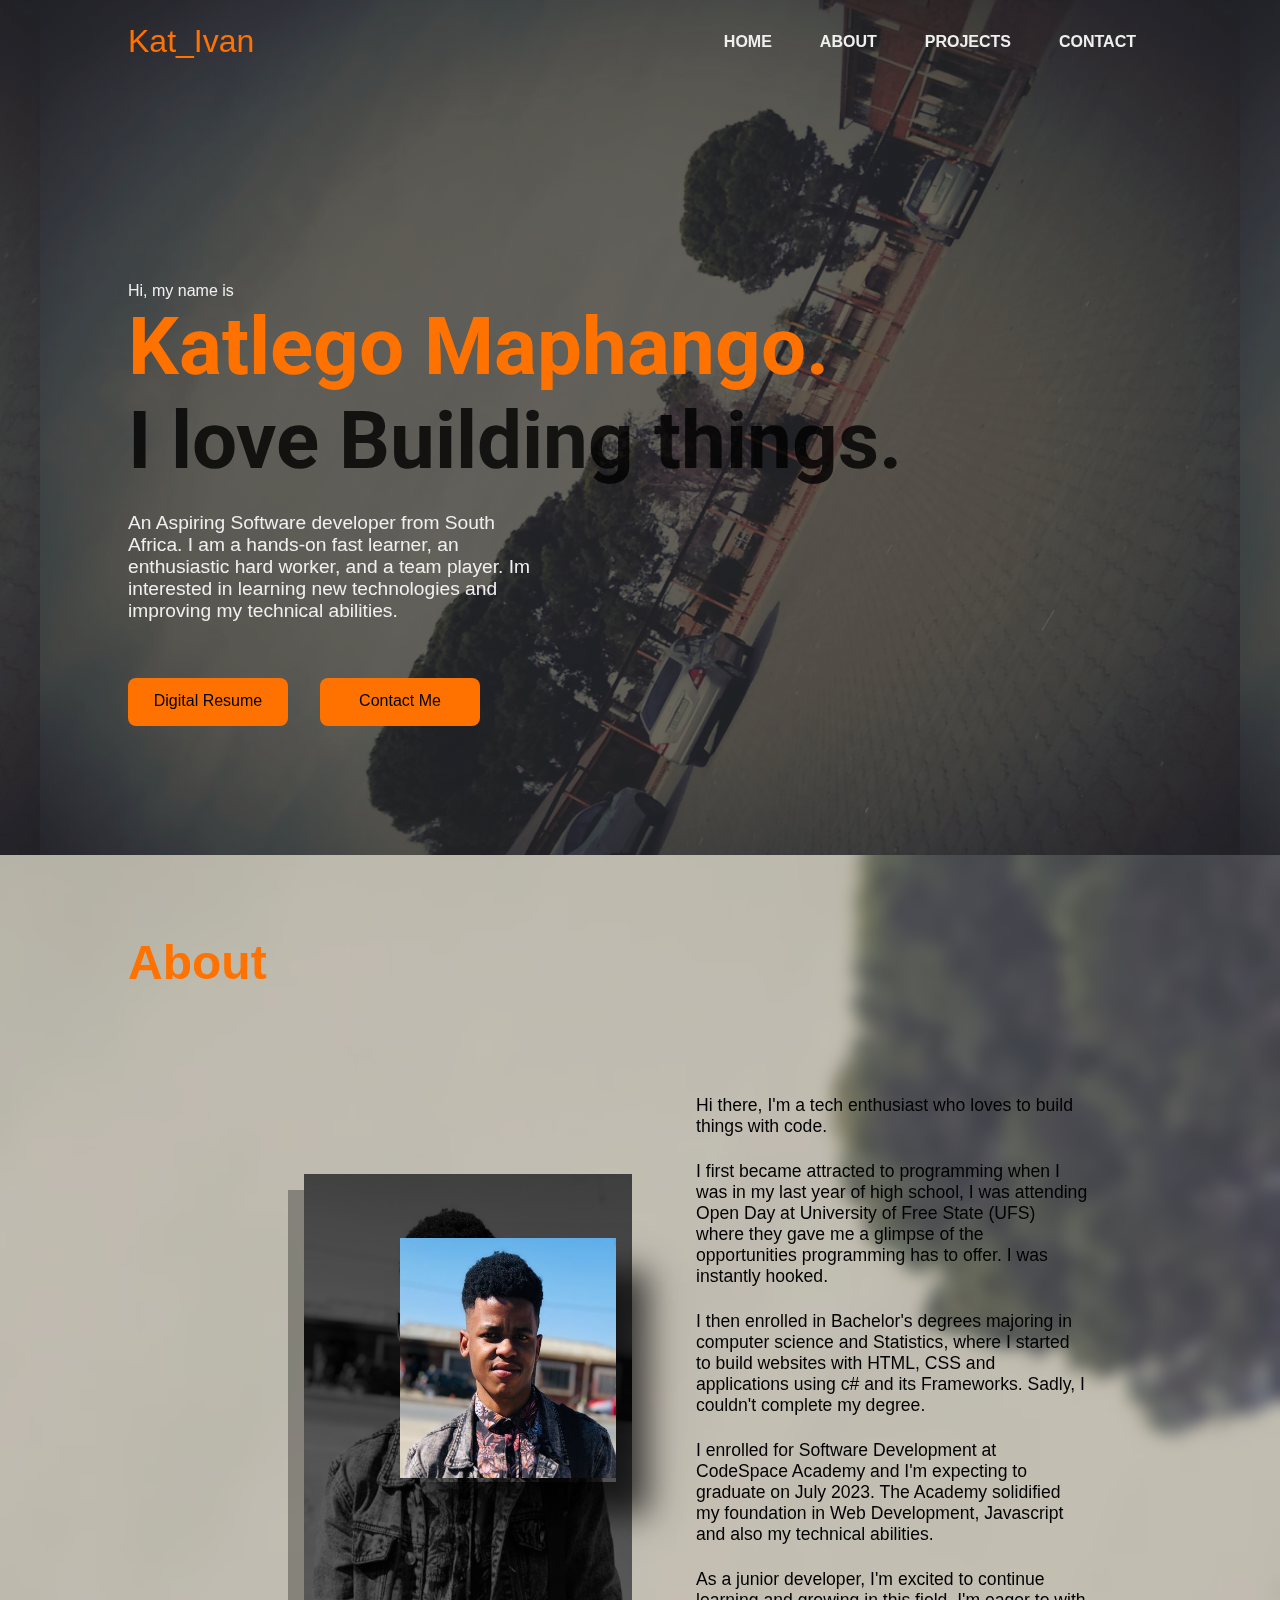
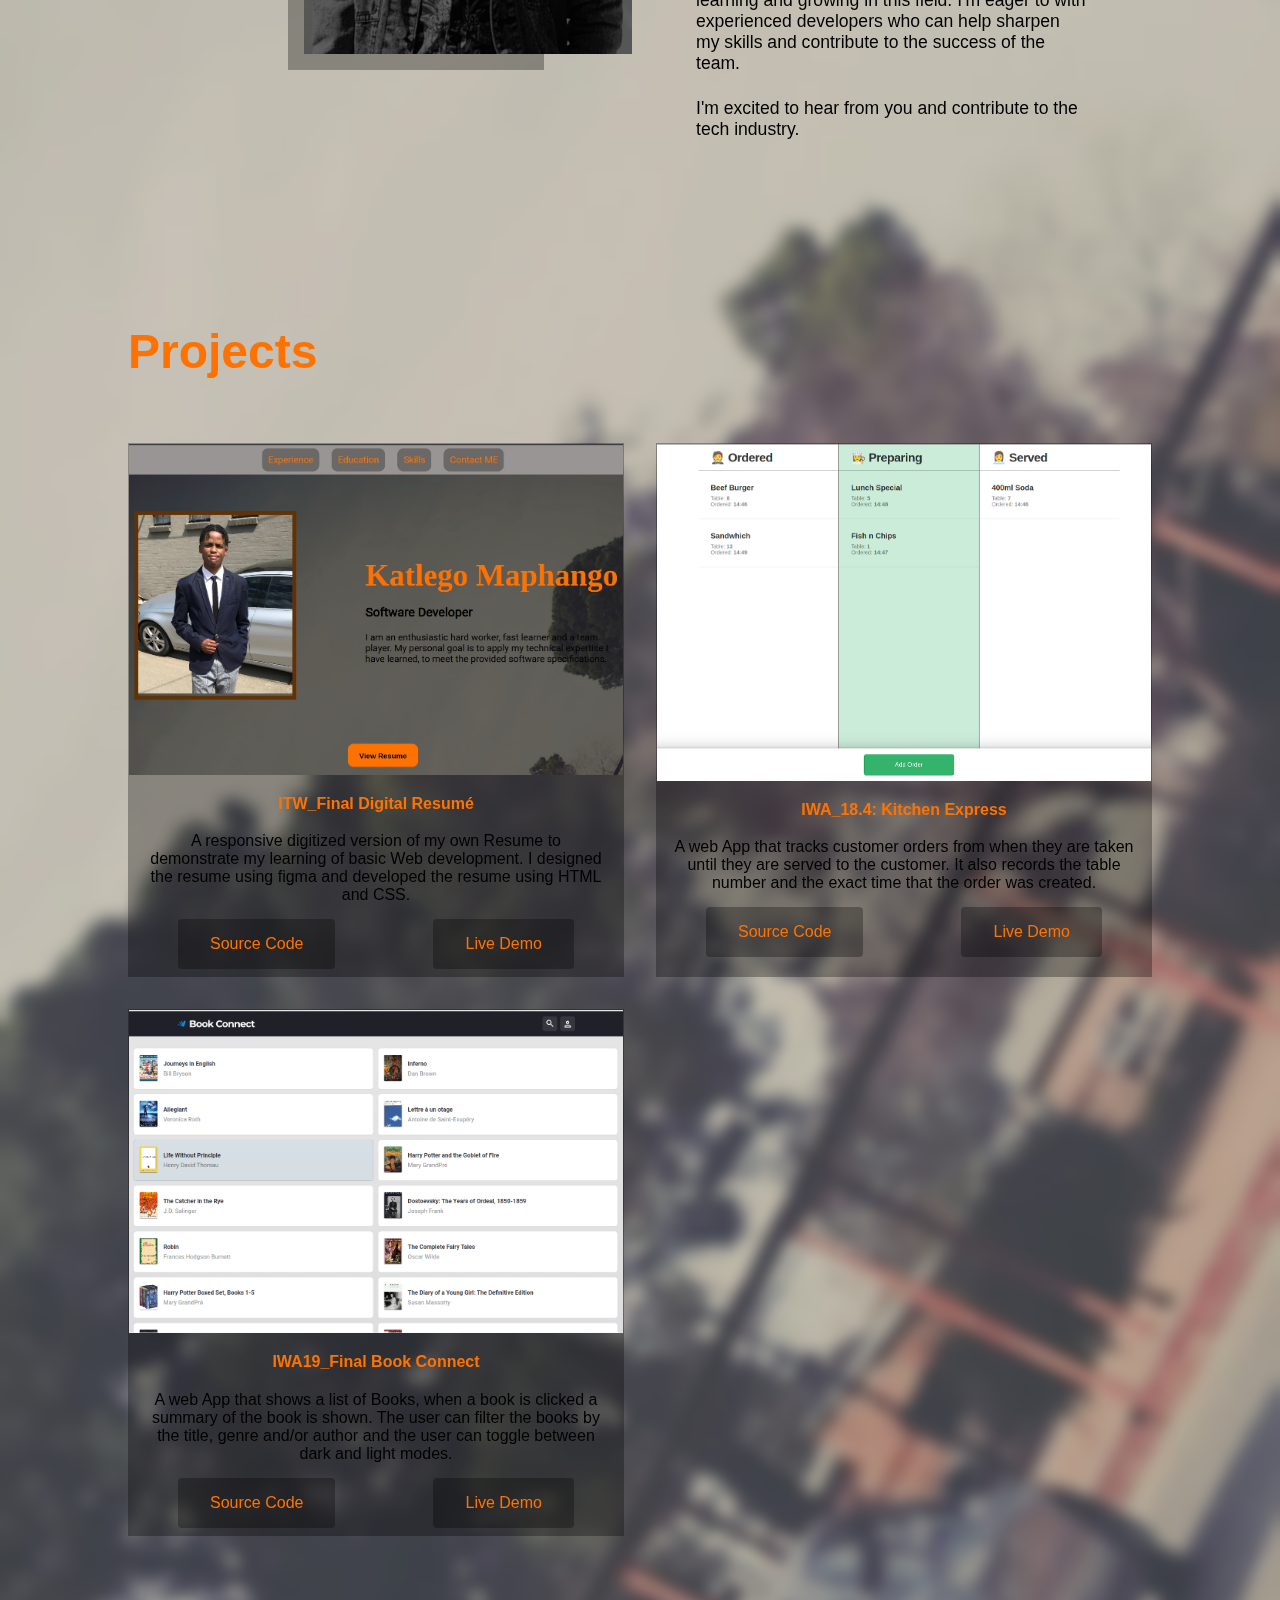
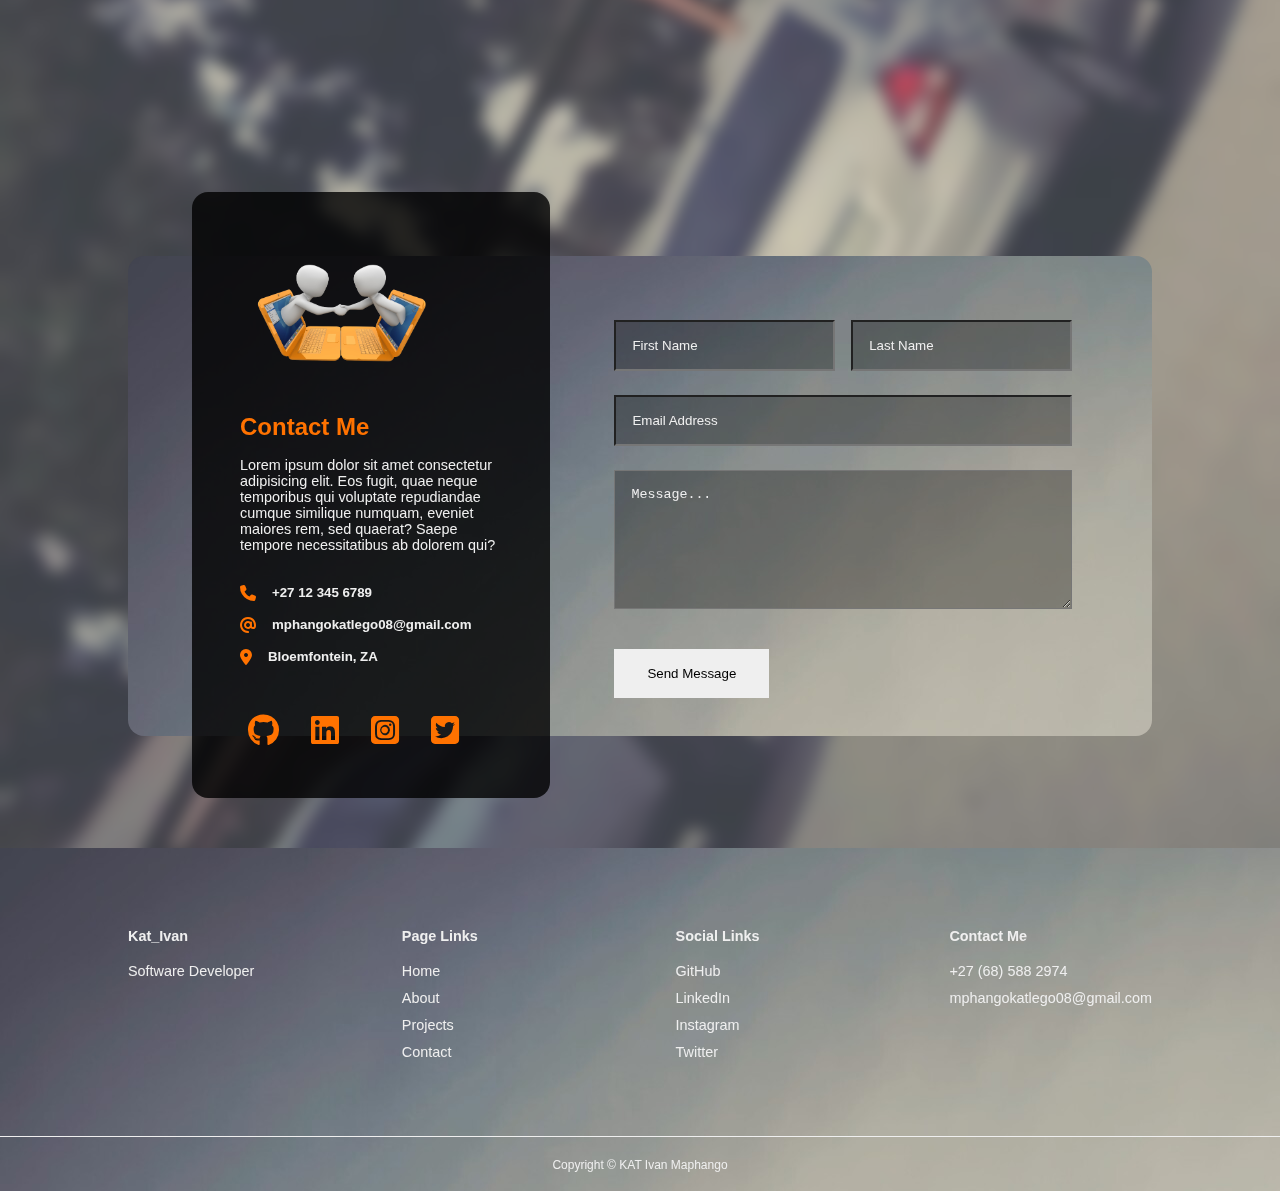
<file: index.html>
<!DOCTYPE html>
<html lang="en">
<head>
    <meta charset="UTF-8">
    <meta http-equiv="X-UA-Compatible" content="IE=edge">
    <meta name="viewport" content="width=device-width, initial-scale=1.0">

    <!-- favicon -->
    <link rel="apple-touch-icon" sizes="180x180" href="./kathub/favIcon/favicon_io/apple-touch-icon.png">
    <link rel="icon" type="image/png" sizes="32x32" href="./kathub/favIcon/favicon_io/favicon-32x32.png">
    <link rel="icon" type="image/png" sizes="16x16" href="./kathub/favIcon/favicon_io/favicon-16x16.png">
    <link rel="manifest" href="./kathub/favIcon/favicon_io/site.webmanifest">

    <!-- styles -->
    <link rel="stylesheet" href="./kathub/css/styles.css">

    <!-- Font Awesome -->
    <link rel="stylesheet" href="https://cdnjs.cloudflare.com/ajax/libs/font-awesome/6.4.0/css/all.min.css">

    <!-- google font -->
    <link rel="preconnect" href="https://fonts.googleapis.com">
    <link rel="preconnect" href="https://fonts.gstatic.com" crossorigin>
    <link href="https://fonts.googleapis.com/css2?family=Roboto:wght@400;500;900&display=swap" rel="stylesheet">

    <!-- javascript -->
    <script src="./kathub/js/scripts.js" defer type="module"></script>

    <title>Kat_Ivan</title>
</head>
<body>
  <!-- Banner/Hero -->
  <div class="hero">
    <div class="container">
      <!-- nav -->
      <nav class="nav">
        <div class="nav_header">
            <div class="nav_header-title">
                Kat_Ivan
            </div>
        </div>

        <div class="nav_links">
            <a href="#home" class="nav_link">HOME</a>
            <a href="#about" class="nav_link">ABOUT</a>
            <a href="#projects" class="nav_link">PROJECTS</a>
            <a href="#contact" class="nav_link">CONTACT</a>
        </div>
        <button class="nav_toggle">
            <i class="fa-solid fa-bars"></i>
        </button>
      </nav>
      <!-- end: nav -->

      <!-- banner content -->
      <div class="hero_content">
        <div class="hero_content-header">
            <div class="hero_greet">
                Hi, my name is
            </div>
            <div class="hero_tag">
                <div class="hero_tag-name">
                    Katlego Maphango.
                </div>
                <div class="hero_tag-line">
                    I love Building things.
                </div>
            </div>
        </div>
        <div class="hero_content-body">
            An Aspiring Software developer from South Africa. I am a hands-on fast learner, an enthusiastic hard worker, and a team player. Im interested in learning new technologies and improving my technical abilities.
        </div>
        <div class="hero_btns">
            <button class="hero_btn-resume">
                <a class="hero_btn-link" href="https://shorturl.at/ayNQ6">Digital Resume</a>
            </button>
            <button class="hero_btn-more">
                <a class="hero_btn-link" href="#contact">Contact Me</a>
            </button>
        </div>
      </div>
      <!-- end: banner content -->
    </div>
  </div>

  <!-- Body content -->
  <div class="container">
    <!-- about -->
    <div  class="about" id="about">
      <h2 class="about-title">About</h2>
      <div class="about-left">
          <div class="about_img">
              <div class="about_img-bg"></div>
              <div class="about_img-lg">
                  <img src="./kathub/images/kat-about_img.jpg" alt="about large image">
              </div>
              <div class="about_img-sm">
                  <img src="./kathub/images/kat-about_img-sm.jpg" alt="about large image">
              </div>
          </div>
      </div>

      <div class="about-right">
          <p>
              Hi there, I'm a tech enthusiast who loves to build things with code.
          </p>
          <p>
              I first became attracted to programming when I was in my last year of high school, I was attending Open Day at University of Free State (UFS) where they gave me a glimpse of the opportunities programming has to offer. I was instantly hooked.
          </p>
          <p>
              I then enrolled in Bachelor's degrees majoring in computer science and Statistics, where I started to build websites with HTML, CSS and applications using c# and its Frameworks. Sadly, I couldn't complete my degree.
          </p>
          <p>
              I enrolled for Software Development at CodeSpace Academy and I'm expecting to graduate on July 2023. The Academy solidified my foundation in Web Development, Javascript and also my technical abilities.
          </p>
          <p>
              As a junior developer, I'm excited to continue learning and growing in this field. I'm eager to with experienced developers who can help sharpen my skills and contribute to the success of the team.
          </p>
          <p>
              I'm excited to hear from you and contribute to the tech industry.
          </p>
      </div>
    </div>
    <!-- END:: about -->

    <!-- projects -->
    <div class="projects_container" id="projects">
      <h2>Projects</h2>
      <div class="all-projects"></div>
    </div>
    <!-- END:: projects -->

    <!-- contact -->
    <div class="contact" id="contact">
      <aside class="contact_aside">
          <div class="aside_img">
              <img src="./kathub/images/contact_img.png" alt="contact image">
          </div>
          <h2>Contact Me</h2>
          <p>
              Lorem ipsum dolor sit amet consectetur adipisicing elit. Eos fugit, quae neque temporibus qui voluptate repudiandae cumque similique numquam, eveniet maiores rem, sed quaerat? Saepe tempore necessitatibus ab dolorem qui?
          </p>
          <ul class="contact_details">
              <li>
                  <a href="">
                      <i class="fa-solid fa-phone"></i>
                      <h5>+27 12 345 6789</h5>
                  </a>
              </li>
              <li>
                  <a href="mailto:mphangokatlego08@gmail.com">
                      <i class="fa-solid fa-at"></i>
                      <h5>mphangokatlego08@gmail.com</h5>
                  </a>
              </li>
              <li>
                  <a href="#">
                      <i class="fa-sharp fa-solid fa-location-dot"></i>
                      <h5>Bloemfontein, ZA</h5>
                  </a>
              </li>
          </ul>
          <ul class="contact_socials">
              <li>
                  <a href="https://github.com/katlegomaphango">
                      <i class="fa-brands fa-github"></i>
                  </a>
              </li>
              <li>
                  <a href="https://www.linkedin.com/in/katlego-maphango/">
                      <i class="fa-brands fa-linkedin"></i>
                  </a>
              </li>
              <li>
                  <a href="https://www.instagram.com/kat_ivan08_/">
                      <i class="fa-brands fa-square-instagram"></i>
                  </a>
              </li>
              <li>
                  <a href="https://twitter.com/mmmm23q1">
                      <i class="fa-brands fa-square-twitter"></i>
                  </a>
              </li>
          </ul>
      </aside>

      <form class="contact_form" action="https://formsubmit.co/mphangokatlego08@gmail.com" method="post">
          <div class="form_name">
              <label for="name" hidden></label>
              <input id="name" type="text" name="name" placeholder="First Name" required>
              <label for="surname" hidden></label>
              <input id="surname" type="text" name="surname" placeholder="Last Name" required>
          </div>

          <label for="email" hidden></label>
          <input id="email" type="email" name="email" placeholder="Email Address" required>

          <label for="message" hidden></label>
          <textarea id="message" name="message" rows="7" placeholder="Message..." required></textarea>

          <button type="submit" class="form_btn">Send Message</button>
      </form>
    </div>
    <!-- END:: contact -->
  </div>
  <!-- END:: body content-->

  <!-- footer -->
  <footer class="footer">
    <div class="footer_container">
        <!-- footer 1 -->
        <div class="footer_1">
            <a href="/index.html" class="footer_logo">
                <h4>Kat_Ivan</h4>
            </a>
            <p>Software Developer</p>
        </div>

        <!-- footer 2 -->
        <div class="footer_2">
            <h4>Page Links</h4>
            <ul class="pagelinks">
                <li><a href="#home">Home</a></li>
                <li><a href="#about">About</a></li>
                <li><a href="#projects">Projects</a></li>
                <li><a href="#contact">Contact</a></li>
            </ul>
        </div>

        <!-- footer 3 -->
        <div class="footer_3">
            <h4>Social Links</h4>
            <ul class="social-links">
                <li><a href="https://github.com/katlegomaphango">GitHub</a></li>
                <li><a href="https://www.linkedin.com/in/katlego-maphango/">LinkedIn</a></li>
                <li><a href="https://www.instagram.com/kat_ivan08_/">Instagram</a></li>
                <li><a href="https://twitter.com/mmmm23q1">Twitter</a></li>
            </ul>
        </div>

        <!-- footer4 -->
        <div class="footer_4">
            <h4>Contact Me</h4>
            <div>
                <p>+27 (68) 588 2974</p>
                <p>mphangokatlego08@gmail.com</p>
            </div>
        </div>
    </div>

    <!-- copyright -->
    <div class="footer-copy">
        <small>Copyright &copy; KAT Ivan Maphango</small>
    </div>
  </footer>
  <!-- END:: footer -->
</body>
</html>
</file>
<file: kathub/css/styles.css>
:root {
    --font-clr-gold: #ff7200;
    --font-clr-white: #efefef;
    --font-family: Arial, Helvetica, sans-serif;
    --bg-dark-black: rgba(0, 0, 0, 0.3);
    --transition: all 0.4s ease-in-out;
}
* {
    margin: 0;
    padding: 0;
    box-sizing: border-box;
    scroll-behavior: smooth;
}
body{
    backdrop-filter: blur(8px);
    background-image: url('../images/IMG_19700101_190646.jpg');
    background-position: center;
    background-repeat: no-repeat;
    background-size: cover;
    font-family: Verdana, Geneva, Tahoma, sans-serif;
}
.container {
    width: 80%;
    margin: 0 auto;
}

/* ====================== Hero/Banner ===================== */
.hero {
    max-width: 100vw;
    height: 95vh;
    background: linear-gradient(to top, rgba(0, 0, 0, 0.5)50%, rgba(0, 0, 0, 0.5)50%), url("../images/IMG_19700101_190646.jpg");
    background-attachment: fixed;
    background-position: center;
    background-size: auto 100%;
    background-repeat: repeat;
    background-color: darkgray;
}
.hero > .container {
    display: flex;
    flex-direction: column;
    justify-content: center;
    align-items: center;
    gap: 5.5rem;
    height: 100%;
}
/* Nav */
.nav {
    /* background: black; */
    height: 4rem;
    width: 100%;
    position: relative;
    display: flex;
    justify-content: space-between;
    align-items: center;
}
.nav_header {
    font-size: 2rem;
    color: var(--font-clr-gold);
    font-family: var(--font-family);
}
.nav_toggle {
    display: none;
    width: 3rem;
    height: 3rem;
    border: none;
    background: transparent;
    font-size: 2.4rem;
    color: var(--font-clr-gold);
}
/* TODO: smooth transition of menu */
.nav_links {
    display: flex;
    gap: 1rem;
}
.nav_links a {
    text-decoration: none;
    color: var(--font-clr-white);
    font-family: var(--font-family);
    font-weight: bold;
    padding: 1rem;
    border-radius: 1.5rem;
    transition: var(--transition);
}
.nav_links a:hover {
    color: var(--font-clr-gold);
    background: var(--bg-dark-black);
    transform: scale(90%);
}
/* end nav */

/* hero content */
.hero_content {
    display: flex;
    flex-direction: column;
    justify-content: center;
    gap: 1.5rem;
    /* align-items: center; */
    height: 80%;
    max-height: 100%;
    /* width: 80%; */
    color: var(--font-clr-white);
}
.hero_content-header {
    display: flex;
    flex-direction: column;
    /* gap: 1rem; */
}
.hero_tag {
    display: flex;
    flex-direction: column;
    font-size: 5rem;
    font-family: 'Roboto', sans-serif;
    font-weight: bold;
}
.hero_tag-name {
    color: var(--font-clr-gold);
}
.hero_tag-line {
    color: rgba(0, 0, 0, 0.8);
}
.hero_content-body {
    width: 40%;
    font-family: var(--font-family);
    font-size: 1.2rem;
}
.hero_btns {
    margin-top: 2rem;
    display: flex;
    gap: 2rem;
}
.hero_btn-resume,
.hero_btn-more {
    /* padding: 0.8rem; */
    width: 10rem;
    height: 3rem;
    border-radius: 0.5rem;
    border: none;
    background: var(--font-clr-gold);
    transition: var(--transition);
}
.hero_btn-resume:hover,
.hero_btn-more:hover {
    background: var(--font-clr-white);
    transform: scale(110%);
}
.hero_btns a {
    text-decoration: none;
    color: black;
    background: transparent;
    padding: 0.9rem 1.3rem;
    font-size: 1rem;
    width: 100%;
    height: 100%;
}
/* end hero content */

/* tablet Hero/Banner media query */
@media screen and (max-width: 946px) {
    /* banner > nav */
    .nav_header {
        font-size: 1.7rem;
    }
    .nav_links {
        gap: 0;
    }
    .nav_links a {
        padding: 0.5rem;
    }
    .nav_links a:hover {
        border-radius: 1rem;
    }
    /* banner > content */
    .hero > .container {
        display: flex;
        flex-direction: column;
        justify-content: center;
        align-items: center;
        gap: 5.5rem;
    }
    .hero_content{
        gap: 1rem;
    }
    .hero_tag {
        font-size: 4rem;
    }
    .hero_content-body {
        width: 70%;
        font-size: 1.1rem;
    }
    .hero_btns {
        margin-top: 3rem;
    }
}

/* mobile Hero/Banner media query */
@media screen and (max-width: 425px) {
    .container {
        width: 90%;
    }
    /* banner > nav */
    .nav_links {
        display: none;
        gap: 0.5rem;
    }
    .nav_toggle {
        display: block;
    }
    .nav_links-toggle {
        display: grid;
        position: absolute;
        top: 4rem;
        right: 0;
        width: 100%;
        gap: 1rem;
        backdrop-filter: blur(5px);
        /* height: 80%; */
        padding: 2rem 4rem;
        padding-right: 0;
        padding-bottom: 10rem;
    }
    .nav_links-toggle a {
        /* padding: 0; */
        /* font-weight: normal; */
        display: list-item;
        font-size: 2rem;
        border-top: 2px solid var(--font-clr-gold);
        background: rgba(0, 0, 0, 0.8);
    }
    .nav_links a:first-child {
        display: none;
    }
    .nav_links a:hover{
        background-color: transparent;
    }
    /* banner > content */
    .hero_content {
        gap: 0.5rem;
    }
    .hero_tag {
        font-size: 2rem;
    }
    .hero_content-body {
        width: 70%;
        font-size: 1rem;
    }
    .hero_btns {margin-top: 1rem;
        flex-direction: column;
        gap: 1rem;
    }
}

/* ====================== END: Hero/Banner ===================== */

/* ============================ about ========================== */
.about {
    margin-top: 15rem;
    margin-bottom: 5rem;
    display: grid;
    grid-template-columns: 1fr 1fr;
    gap: 3rem;
    position: relative;
    align-items: center;
}
.about-title {
    color: var(--font-clr-gold);
    font-size: 3rem;
    position: absolute;
    top: -10rem;
}
.about-left {
    margin-left: 10rem;
}
.about_img {
    position: relative;
    height: 30rem;
}
.about_img-bg {
    width: 16rem;
    height: 30rem;
    position: absolute;
    top: 0;
    background: var(--bg-dark-black);
    transition: 500ms ease;
}
.about img {
    height: 30rem;
    max-width: 100%;
}
.about_img-lg {
    position: relative;
    left: 1rem;
    bottom: 1rem;
    filter: saturate(0) brightness(0.4);
    transition: 500ms ease;
}
.about_img-sm {
    position: absolute;
    top: 3rem;
    left: 7rem;
    box-shadow: 2rem 2rem 2rem rgba(0, 0, 0, 0.7);
    transition: 500ms ease;
}
.about_img-sm img {
    height: 15rem;
}
.about_img:hover .about_img-sm {
    opacity: 0;
}
.about_img:hover .about_img-bg {
    width: 24.5rem;
    height: 32rem;
    top: -1rem;
    left: -1rem;
}
.about_img:hover .about_img-lg {
    filter: saturate(1) brightness(1);
    left: 0;
    bottom: 0;
}
.about-right {
    margin-left: 2rem;
    display: grid;
    gap: 0;
    align-items: center;
    font-family: var(--font-family);
    font-size: 1.1rem;
}
.about-right p {
    margin: 0 4rem 1.5rem 0;
}

/* tablet about media query */
@media screen and (max-width: 946px) {
    .about {
        gap: 2rem;
        grid-template-columns: 35% 65%;
        align-items: normal;
    }
    .about-left {
        margin-left: 0;
    }
    .about_img {
        height: 20rem;
    }
    .about_img-bg {
        width: 16.5rem;
        height: 21.5rem;
    }
    .about img {
        height: 20rem;
    }
    .about_img-lg {
        left: 0.75rem;
        bottom: -0.75rem;
        filter: saturate(1) brightness(1);
    }
    .about_img-sm {
        display: none;
    }
}
/* mobile about media query */
@media screen and (max-width: 425px) {
    .about {
        grid-template-columns: none;
        gap: 4rem;
    }
    .about-left{
        margin: 0 auto;
    }
    .about_img {
        height: 18rem;
    }
    .about_img-bg {
        width: 15rem;
        height: 19.5rem;
        top: -0.75rem;
    }
    .about img {
        height: 18rem;
    }
    .about_img-lg {
        bottom: 0;
    }
    .about-right {
        justify-content: center;
        margin: 0 auto;
        text-align: center;
        width: 90%;
        gap: 1rem;
    }
    .about-right p {
        margin: 0 auto;
    }
}
/* ====================== END: about =========================== */

/* ====================== projects ============================= */
.projects_container {
    margin-top: 10rem;
    margin-bottom: 5rem;
}
.projects_container > h2 {
    color: var(--font-clr-gold);
    font-size: 3rem;
    margin-bottom: 4rem;
}
.all-projects{
    display: grid;
    grid-template-columns: repeat(auto-fill, minmax(25rem, 1fr));
    gap: 2rem;
    justify-content: center;
}
.project {
    background: var(--bg-dark-black);
    text-align: center;
    border: 1px solid transparent;
    transition: all 400ms ease;
}
.project:hover {
    background: transparent;
    border-color: var(--font-clr-gold);
    transform: scale(105%);
}
.project_img img {
    align-self: center;
    justify-self: center;
    max-width: 100%;
}
.project_info {
    padding: 1rem;
}
.project_info > h4 {
    color: var(--font-clr-gold);
}
.project_info p {
    margin: 1.2rem 0 1.5rem;
}
.project_info-links {
    display: flex;
    justify-content: space-around;
    gap: 2rem;
    height: 2rem;
    align-items: center;
    /* background: var(--font-clr-gold); */
}
.project_info-links a {
    text-decoration: none;
    color: var(--font-clr-gold);
    background: var(--bg-dark-black);
    padding: 1rem 2rem;
    border-radius: 4px;
    transition: all 400ms ease;
}
.project_info-links a:hover {
    background: transparent;
    border: 1px solid var(--font-clr-gold);
}

/* tablet projects media query */
@media screen and (max-width: 946px) {
    .all-projects {
        grid-template-columns: repeat(2, 1fr);
        justify-items: center;
    }
    .project{
        width: 20rem;
        padding-bottom: 1rem;
    }
    .project_img {
        width: 20rem;
    }
    .project_info-links {
        margin-top: 2rem;
    }
    .project_info-links a {
        padding: 1rem;
    }
}
/* mobile about media query */
@media screen and (max-width: 425px) {
    .all-projects{
        grid-template-columns: repeat(1, 1fr);
    }
    .project {
        width: auto;
    }
    .project_img {
        width: 100%;
    }
}
/* ====================== END: projects ======================== */

/* ====================== contact ======================== */
.contact{
    /* background: var(--bg-dark-black); */
    background: url('../images/IMG_19700101_190646.jpg');
    padding: 4rem;
    display: grid;
    grid-template-columns: 40% 60%;
    gap: 4rem;
    margin: 7rem auto;
    border-radius: 1rem;
    height: 30rem;
    margin-top: 20rem;
}
.contact_aside {
    /* background: var(--bg-dark-black); */
    background: rgba(0, 0, 0, 0.8);
    padding: 3rem;
    border-radius: 1rem;
    position: relative;
    color: var(--font-clr-white);
    bottom: 8rem;
}
.aside_img {
    width: 12rem;
    margin-bottom: 2rem;
}
.aside_img img {
    width: 100%;
}
.contact_aside h2 {
    margin-bottom: 1rem;
    color: var(--font-clr-gold);
}
.contact_aside p {
    font-size: 0.9rem;
    margin-bottom: 2rem;
}
.contact_details li, .contact_socials li {
    list-style: none;
}
.contact_details li a{
    display: flex;
    gap: 1rem;
    align-items: center;
    margin-bottom: 1rem;
    text-decoration: none;
    color: var(--font-clr-white);
}
.contact_details li a i {
    color: var(--font-clr-gold);
}
.contact_details li a:hover h5{
    text-decoration: underline;
    text-decoration-color: var(--font-clr-gold);
}
.contact_socials {
    display: flex;
    gap: 1rem;
    margin-top: 3rem;
}
.contact_socials a {
    padding: 0.5rem;
    border-radius: 50%;
    color: var(--font-clr-gold);
    font-size: 2rem;
    transition: all 400ms ease-in;
}
.contact_socials a:hover {
    background: var(--bg-dark-black);
    font-size: 2.5rem;
}
.contact_form {
    display: flex;
    flex-direction: column;
    gap: 1.5rem;
    margin-right: 5rem;
}
.form_name {
    display: flex;
    gap: 1rem;
}
.contact_form input[type='text'] {
    width: 50%;
}
input, textarea {
    width: 100%;
    padding: 1rem;
    background: var(--bg-dark-black);
    color: var(--font-clr-white);
}
::placeholder {
    color: var(--font-clr-white);
}
.form_btn {
    display: inline-block;
    background: var(--font-clr-white);
    padding: 1rem 2rem;
    font-weight: 500;
    width: max-content;
    border: 1px solid transparent;
    cursor: pointer;
    margin-top: 1rem;
    transition: all 400ms ease-in;
}
.form_btn:hover {
    background: transparent;
    border-color: var(--font-clr-gold);
    font-size: 1.2rem;
    font-weight: bold;
}

/* tablet contact media query */
@media screen and (max-width: 946px) {
    .contact {
        padding: 1.5rem;
        gap: 1.5rem;
        margin-top: 17rem;
        height: auto;
    }
    .contact_aside {
        width: auto;
        padding: 1.5rem;
        bottom: 0;
    }
    .contact_form {
        align-self: center;
        margin-right: 1.5rem;
    }
}

/* mobile contact media query */
@media screen and (max-width: 425px) {
    .contact {
        grid-template-columns: 1fr;
        gap: 3rem;
        margin-top: 10rem;
        padding: 0;
    }
    .aside_img {
        margin-left: auto;
        margin-right: auto;
    }
    .contact_form {
        margin: 0 1.5rem 3rem;
    }
    .form_name {
        flex-direction: column;
    }
    .form_name input[type="text"] {
        width: 100%;
    }
}
/* ====================== END: contact ======================== */

/* ====================== footer ======================== */
.footer {
    background: url('../images/IMG_19700101_190646.jpg');
    padding-top: 5rem;
    font-size: 0.9rem;
    color: var(--font-clr-white);
}
.footer_container{
    display: grid;
    grid-template-columns: repeat(4, 1fr);
    gap: 5rem;
    width: 80%;
    margin: 0 auto;
}
.footer_container>div h4{
    margin-bottom: 1.2rem;
}
.footer li {
    list-style: none;
}
.footer a {
    color: var(--font-clr-white);
    text-decoration: none;
}
.footer_1 {
    margin: 0 0 2rem;
}
.footer ul li {
    margin-bottom: 0.7rem;
}
.footer ul li a:hover {
    text-decoration: underline;
}
.footer-socials{
    display: flex;
    gap: 1rem;
    font-size: 1.2rem;
    margin-top: 2rem;
}
.footer_4 p {
    margin-bottom: 0.7rem;
}
.footer-copy{
    text-align: center;
    margin-top: 4rem;
    padding: 1.2rem 0;
    border-top: 1px solid var(--font-clr-white);
}

/* tablet footer media query */
@media screen and (max-width: 946px) {
    .footer_container {
        grid-template-columns: 1fr 1fr;
    }
}

/* mobile footer media query */
@media screen and (max-width: 425px) {
    .footer_container {
        grid-template-columns: 1fr;
        text-align: center;
        gap: 2rem;
    }
}
/* ====================== END: footer ======================== */
</file>
